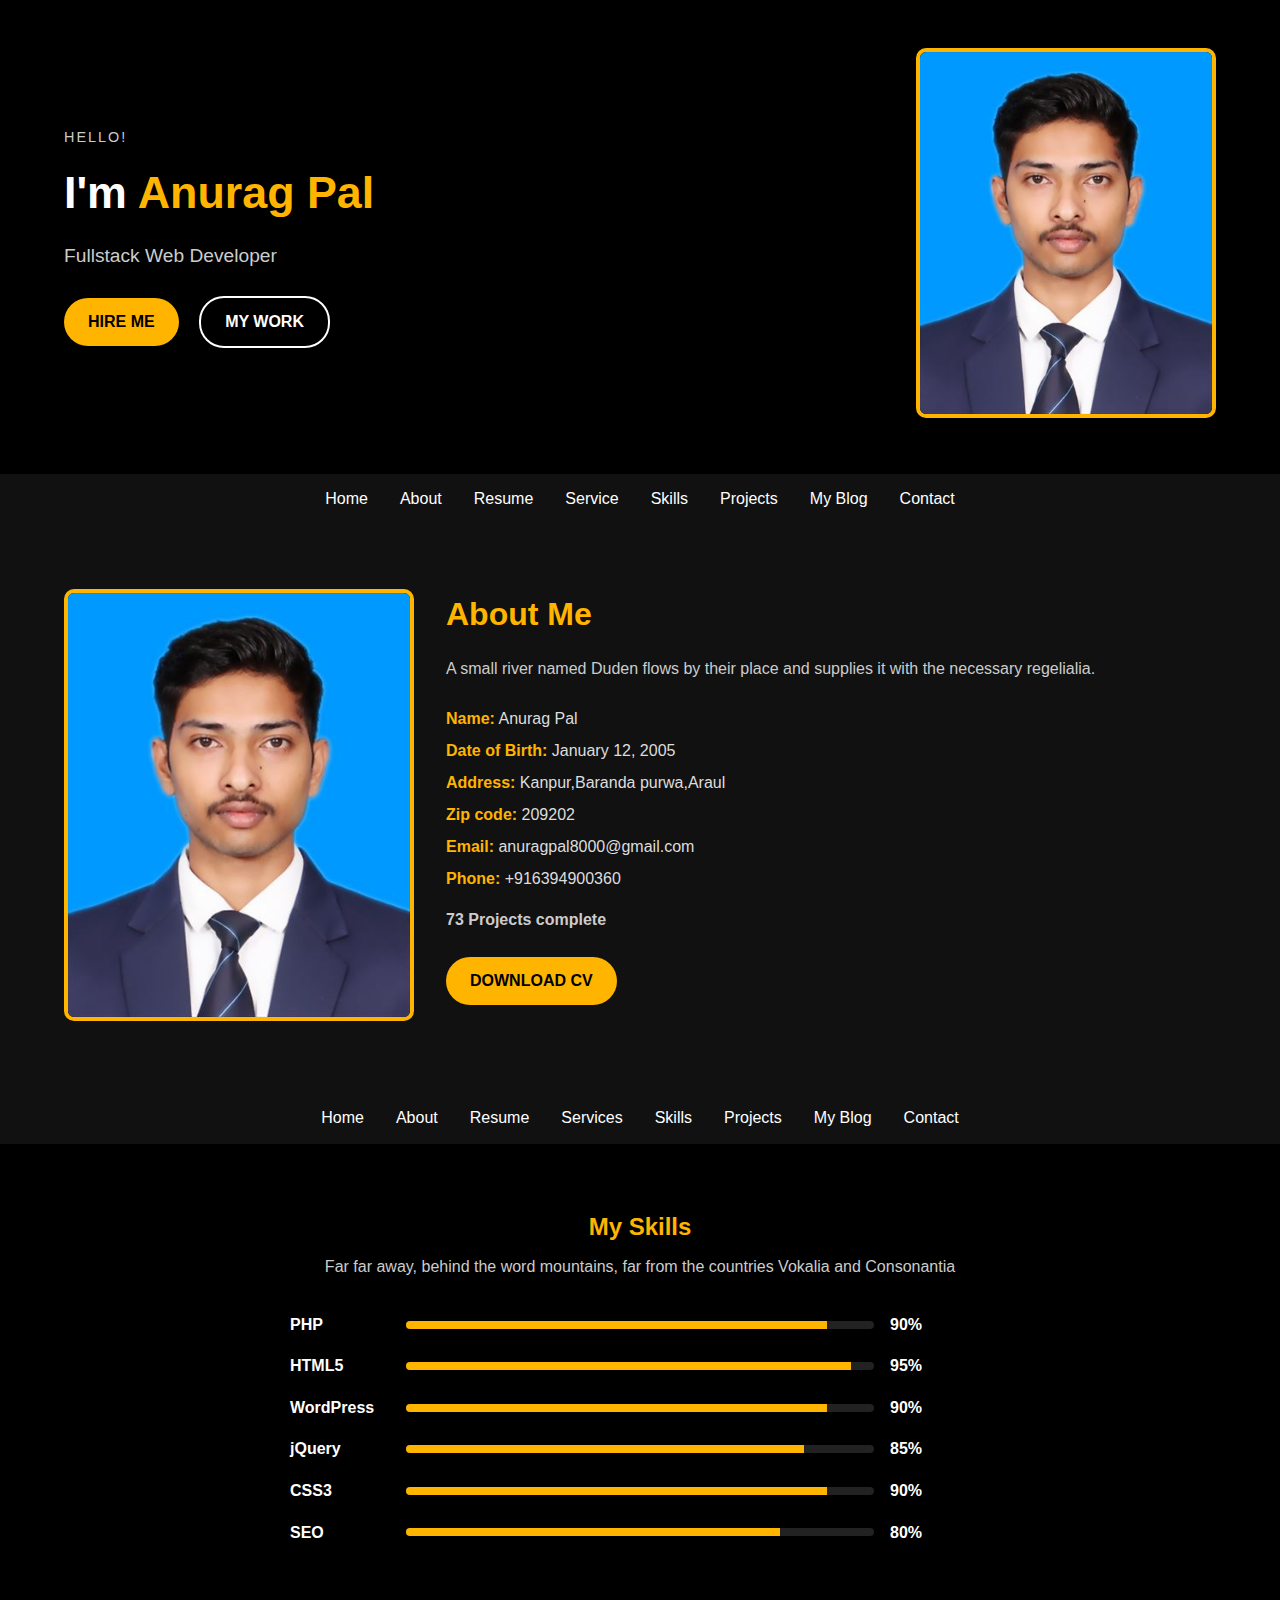
<file: index.html>
<!DOCTYPE html>
<html lang="en">
<head>
    <meta charset="UTF-8">
    <meta name="viewport" content="width=device-width, initial-scale=1.0">
    <title>Anurag Pal - Fullstack Developer</title>
    <link rel="stylesheet" href="style.css">
</head>
<body>

    <!-- Hero Section -->
    <header class="hero">
        <div class="hero-text">
            <p class="greeting">HELLO!</p>
            <h1>I'm <span class="highlight">Anurag</span> <span class="highlight">Pal</span></h1>
            <p class="role">Fullstack Web Developer</p>
            <div class="hero-buttons">
                <a href="hire.html" class="btn primary">HIRE ME</a>
                <a href="mywork.html" class="btn secondary">MY WORK</a>
            </div>
        </div>
        <div class="anurag-image">
            <img src="anurag.jpg" alt="Anurag Pal">
        </div>
    </header>

    <!-- Navigation -->
    <nav class="navbar">
        <ul>
            <li><a href="home.html">Home</a></li>
            <li><a href="about.html">About</a></li>
            <li><a href="resume.html">Resume</a></li>
            <li><a href="service.html">Service</a></li>
            <li><a href="skills.html">Skills</a></li>
            <li><a href="project.html">Projects</a></li>
            <li><a href="blog.html">My Blog</a></li>
            <li><a href="contact.html">Contact</a></li>
        </ul>
    </nav>

    <!-- About Me Section -->
    <section class="about">
        <div class="about-image">
            <img src="anurag.jpg" alt="About Me">
        </div>
        <div class="about-text">
            <h2>About Me</h2>
            <p>A small river named Duden flows by their place and supplies it with the necessary regelialia.</p>
            <ul class="about-info">
                <li><strong>Name:</strong> Anurag Pal</li>
                <li><strong>Date of Birth:</strong> January 12, 2005</li>
                <li><strong>Address:</strong> Kanpur,Baranda purwa,Araul</li>
                <li><strong>Zip code:</strong> 209202</li>
                <li><strong>Email:</strong> anuragpal8000@gmail.com</li>
                <li><strong>Phone:</strong> +916394900360</li>
            </ul>
            <p class="projects-count">73 Projects complete</p>
            <a href="cv.html" class="btn download">DOWNLOAD CV</a>
        </div>
    </section>

    <!-- Navigation for About -->
    <nav class="navbar">
        <ul>
            <li><a href="home.html">Home</a></li>
            <li><a href="about.html">About</a></li>
            <li><a href="resume.html">Resume</a></li>
            <li><a href="service.html">Services</a></li>
            <li><a href="skills.html">Skills</a></li>
            <li><a href="project.html">Projects</a></li>
            <li><a href="blog.html">My Blog</a></li>
            <li><a href="contact.html">Contact</a></li>
        </ul>
    </nav>

    <!-- Skills Section -->
    <section class="skills">
        <h2>My Skills</h2>
        <p>Far far away, behind the word mountains, far from the countries Vokalia and Consonantia</p>
        
        <div class="skill-bar">
            <span>PHP</span>
            <div class="bar"><div class="progress" style="width:90%"></div></div>
            <span class="percent">90%</span>
        </div>
        
        <div class="skill-bar">
            <span>HTML5</span>
            <div class="bar"><div class="progress" style="width:95%"></div></div>
            <span class="percent">95%</span>
        </div>

        <div class="skill-bar">
            <span>WordPress</span>
            <div class="bar"><div class="progress" style="width:90%"></div></div>
            <span class="percent">90%</span>
        </div>

        <div class="skill-bar">
            <span>jQuery</span>
            <div class="bar"><div class="progress" style="width:85%"></div></div>
            <span class="percent">85%</span>
        </div>

        <div class="skill-bar">
            <span>CSS3</span>
            <div class="bar"><div class="progress" style="width:90%"></div></div>
            <span class="percent">90%</span>
        </div>

        <div class="skill-bar">
            <span>SEO</span>
            <div class="bar"><div class="progress" style="width:80%"></div></div>
            <span class="percent">80%</span>
        </div>
    </section>

</body>
</html>
</file>
<file: style.css>
/* RESET */
* {
    margin: 0;
    padding: 0;
    box-sizing: border-box;
}

body {
    background: #000;
    color: #fff;
    font-family: 'Arial', sans-serif;
    line-height: 1.6;
}

/* HERO SECTION */
.hero {
    display: flex;
    flex-wrap: wrap;
    align-items: center;
    justify-content: space-between;
    padding: 3rem 5%;
    background: #000;
}

.hero-text {
    flex: 1 1 400px;
}

.greeting {
    font-size: 0.9rem;
    color: #ccc;
    letter-spacing: 2px;
    margin-bottom: 0.5rem;
}

.hero h1 {
    font-size: 2.8rem;
    font-weight: bold;
}

.highlight {
    color: #ffb400; /* gold */
}

.role {
    margin: 0.8rem 0 1.5rem;
    font-size: 1.2rem;
    color: #ccc;
}

.hero-buttons .btn {
    display: inline-block;
    padding: 0.7rem 1.5rem;
    margin-right: 1rem;
    border-radius: 25px;
    text-decoration: none;
    font-weight: bold;
    transition: all 0.3s ease;
}

.btn.primary {
    background: #ffb400;
    color: #000;
}

.btn.primary:hover {
    background: #e5a200;
}

.btn.secondary {
    background: transparent;
    border: 2px solid #fff;
    color: #fff;
}

.btn.secondary:hover {
    border-color: #ffb400;
    color: #ffb400;
}

.anurag-image img {
    max-width: 300px;
    border-radius: 10px;
    border: 4px solid #ffb400;
}

/* NAVBAR */
.navbar {
    background: #111;
    padding: 0.8rem 5%;
}

.navbar ul {
    display: flex;
    justify-content: center;
    flex-wrap: wrap;
    gap: 2rem;
    list-style: none;
}

.navbar a {
    color: #fff;
    text-decoration: none;
    font-size: 1rem;
    transition: color 0.3s ease;
}

.navbar a:hover {
    color: #ffb400;
}

/* ABOUT SECTION */
.about {
    display: flex;
    flex-wrap: wrap;
    gap: 2rem;
    padding: 4rem 5%;
    background: #111;
}

.about-image img {
    max-width: 350px;
    border-radius: 10px;
    border: 4px solid #ffb400;
}

.about-text {
    flex: 1 1 400px;
}

.about-text h2 {
    color: #ffb400;
    margin-bottom: 1rem;
    font-size: 2rem;
}

.about-text p {
    color: #ccc;
    margin-bottom: 1.5rem;
}

.about-info {
    list-style: none;
    margin-bottom: 1rem;
}

.about-info li {
    margin: 0.4rem 0;
    color: #ddd;
}

.about-info strong {
    color: #ffb400;
}

.projects-count {
    margin: 1rem 0;
    font-weight: bold;
}

.btn.download {
    background: #ffb400;
    color: #000;
    padding: 0.7rem 1.5rem;
    border-radius: 25px;
    text-decoration: none;
    font-weight: bold;
    display: inline-block;
}

.btn.download:hover {
    background: #e5a200;
}

/* SKILLS SECTION */
.skills {
    padding: 4rem 5%;
    background: #000;
    text-align: center;
}

.skills h2 {
    color: #ffb400;
    margin-bottom: 0.5rem;
}

.skills p {
    color: #ccc;
    margin-bottom: 2rem;
}

.skill-bar {
    display: flex;
    align-items: center;
    justify-content: space-between;
    margin-bottom: 1rem;
    max-width: 700px;
    margin-left: auto;
    margin-right: auto;
}

.skill-bar span {
    width: 100px;
    text-align: left;
    font-weight: bold;
}

.bar {
    flex: 1;
    background: #222;
    height: 8px;
    margin: 0 1rem;
    border-radius: 4px;
    overflow: hidden;
}

.progress {
    height: 100%;
    background: #ffb400;
}

.percent {
    width: 50px;
    text-align: right;
    font-weight: bold;
}

/* RESPONSIVE */
@media (max-width: 768px) {
    .hero {
        text-align: center;
    }
    .hero-text {
        order: 2;
    }
    .anurag-image {
        order: 1;
        margin-bottom: 1.5rem;
    }
    .about {
        text-align: center;
    }
    .about-image {
        margin: 0 auto;
    }
}
</file>
